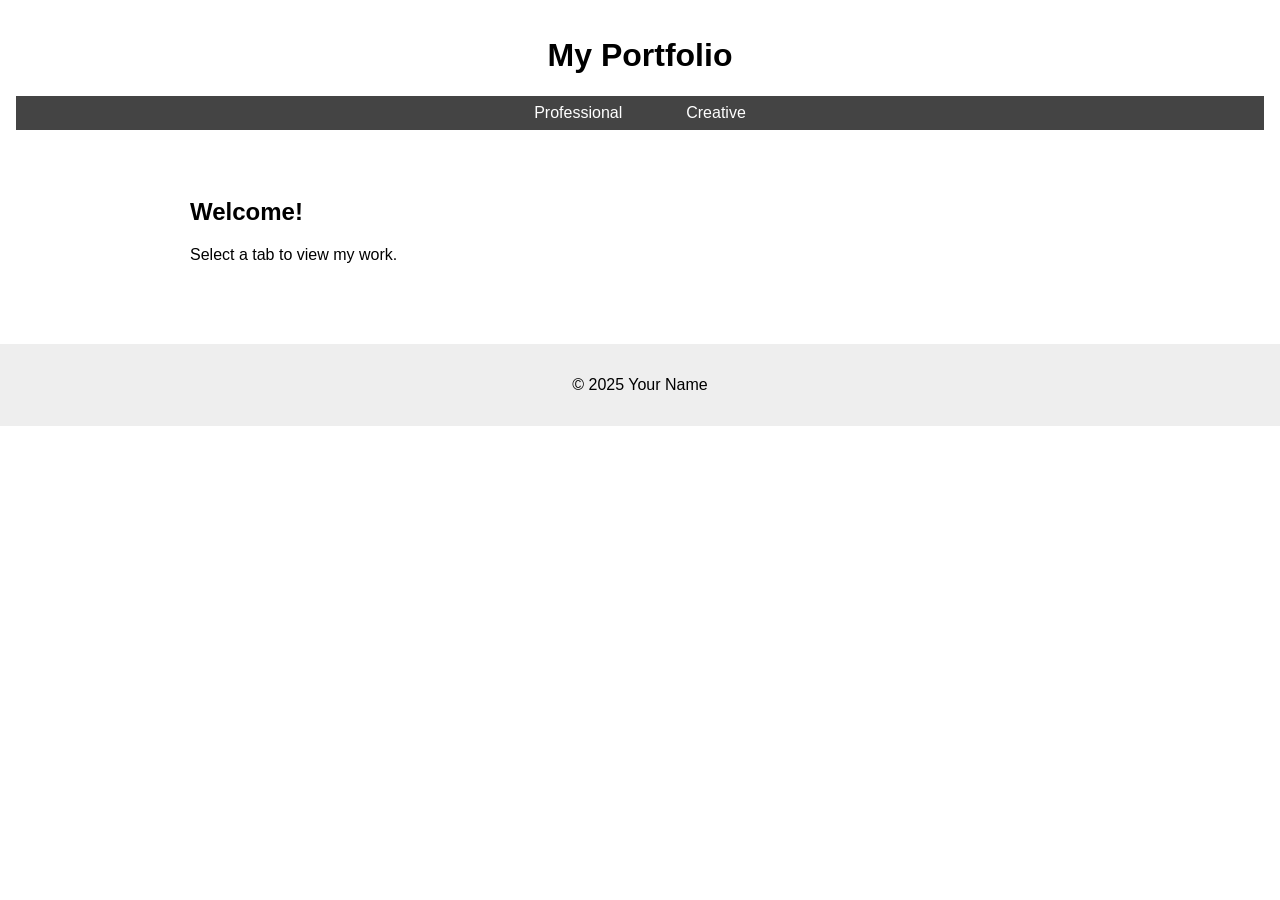
<file: index.html>
<!-- Declares the document type as HTML5 -->
<!DOCTYPE html>

<!-- Sets the language of the document to English -->
<html lang="en">

<head>
  <!-- Specifies the character encoding for the webpage -->
  <meta charset="UTF-8" />

  <!-- Makes the page responsive by setting the viewport to the device's width -->
  <meta name="viewport" content="width=device-width, initial-scale=1.0"/>

  <!-- Title that appears in the browser tab -->
  <title>My Portfolio</title>

  <!-- Link to an external CSS stylesheet for styling the webpage -->
  <link rel="stylesheet" href="style.css" />
</head>

<!-- Body tag contains everything that will be visible on the webpage -->
<body>

  <!-- Header section at the top of the page, typically used for branding and navigation -->
  <header>
    <!-- Main title of the portfolio site -->
    <h1>My Portfolio</h1>

    <!-- Navigation menu that lets users switch between sections -->
    <nav>
      <ul>
        <!-- Link to the Professional portfolio page -->
        <li><a href="professional.html">Professional</a></li>

        <!-- Link to the Creative portfolio page -->
        <li><a href="creative.html">Creative</a></li>
      </ul>
    </nav>
  </header>

  <!-- Main content area of the homepage -->
  <main>
    <!-- Welcome message (sub-heading) -->
    <h2>Welcome!</h2>

    <!-- Instructions or prompt for the user -->
    <p>Select a tab to view my work.</p>
  </main>

  <!-- Footer section at the bottom of the page -->
  <footer>
    <!-- Copyright notice -->
    <p>&copy; 2025 Your Name</p>
  </footer>

</body>
</html>
</file>
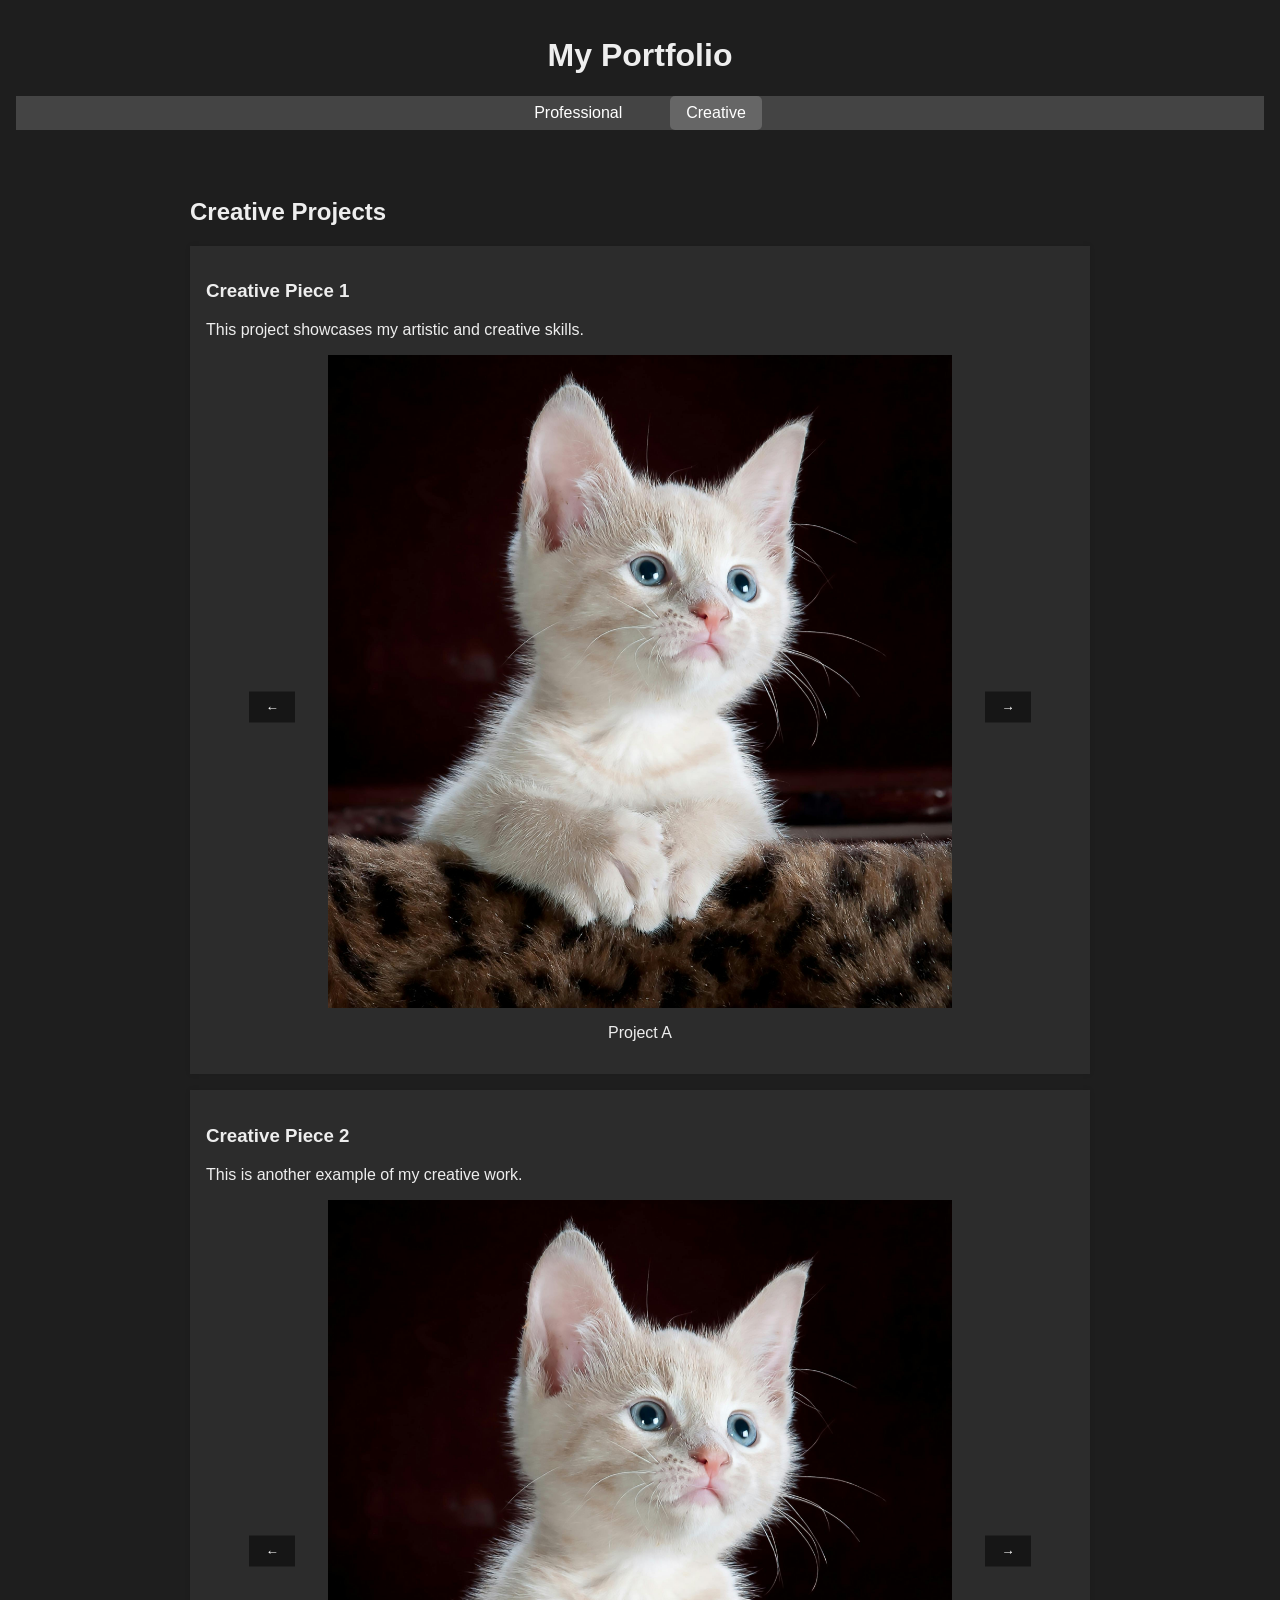
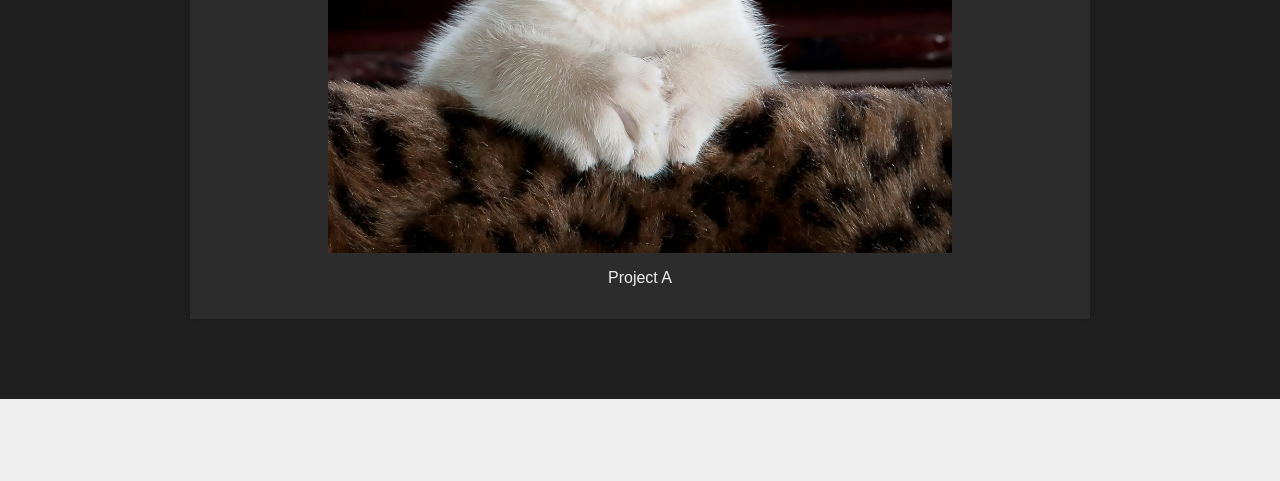
<file: creative.html>
<!DOCTYPE html>
<html lang="en">
<head>
  <meta charset="UTF-8" />
  <title>Creative Portfolio</title>
  <link rel="stylesheet" href="style.css" />
  <script src="scripts/creative.js" defer></script>
</head>
<body class="dark-mode">
  <header>
    <h1>My Portfolio</h1>
    <nav>
      <ul>
        <li><a href="professional.html">Professional</a></li>
        <li><a href="creative.html" class="active">Creative</a></li>
      </ul>
    </nav>
  </header>
  <main>
    <h2>Creative Projects</h2>
    <div class="project animated">
      <h3>Creative Piece 1</h3>
      <p>This project showcases my artistic and creative skills.</p>
      
      <!-- Carousel container -->
      <div class="carousel">
        <!-- Left arrow button -->
        <button class="carousel-btn left">&#8592;</button>

        <!-- Track holding the carousel items (images) -->
        <div class="carousel-track">
          <!-- Each carousel item contains an image and label -->
          <div class="carousel-item">
            <img src="images/project1.jpeg" alt="Project 1"/>
            <p>Project A</p>
          </div>
          <div class="carousel-item">
            <img src="images/project2.jpg" alt="Project 2"/>
            <p>Project B</p>
          </div>
          <div class="carousel-item">
            <img src="images/project3.jpg" alt="Project 3"/>
            <p>Project C</p>
          </div>
        </div>

        <!-- Right arrow button -->
        <button class="carousel-btn right">&#8594;</button>
      </div>
    </div>
    <div class="project animated">
      <h3>Creative Piece 2</h3>
      <p>This is another example of my creative work.</p>
      
      <!-- Carousel container -->
      <div class="carousel">
        <!-- Left arrow button -->
        <button class="carousel-btn left">&#8592;</button>

        <!-- Track holding the carousel items (images) -->
        <div class="carousel-track">
          <!-- Each carousel item contains an image and label -->
          <div class="carousel-item">
            <img src="images/project1.jpeg" alt="Project 1"/>
            <p>Project A</p>
          </div>
          <div class="carousel-item">
            <img src="images/project2.jpg" alt="Project 2"/>
            <p>Project B</p>
          </div>
          <div class="carousel-item">
            <img src="images/project3.jpg" alt="Project 3"/>
            <p>Project C</p>
          </div>
        </div>

        <!-- Right arrow button -->
        <button class="carousel-btn right">&#8594;</button>
      </div>
    </div>
  </main>
  <footer>
    <p>&copy; 2025 Your Name</p>
  </footer>
</body>
</html>
</file>
<file: style.css>
/* ===============================
   GLOBAL STYLES (Used in both Professional and Creative)
   =============================== */

body {
  margin: 0;
  font-family: Arial, sans-serif; /* Sets a clean, readable font */
}

/* General header layout */
header {
  padding: 1rem;
  text-align: center; /* Centers header text */
}

/* Navigation Bar (main top nav) */
nav ul {
  display: flex;
  justify-content: center; /* Horizontally center items */
  list-style: none; /* Removes bullet points */
  padding: 0;
  margin: 0;
  background-color: #444; /* Dark background */
}

nav li {
  margin: 0 1rem; /* Adds space between nav items */
}

nav a {
  text-decoration: none; /* Removes underline */
  color: white; /* White text */
  padding: 0.5rem 1rem;
  display: block;
}

/* Highlights active nav link or on hover */
nav a:hover,
nav a.active {
  background-color: #666; /* Slightly lighter background */
  border-radius: 5px;
}

/* Central content layout */
main {
  max-width: 900px;
  margin: auto; /* Centered horizontally */
  padding: 2rem;
}

/* Card-style project display box (used for image/project content) */
.project {
  background: white;
  padding: 1rem;
  margin-bottom: 1rem;
  box-shadow: 0 0 5px rgba(0,0,0,0.1); /* Light shadow for depth */
}

/* Ensures project images scale properly */
.project img {
  max-width: 100%;
  height: auto;
}

/* Footer styling */
footer {
  text-align: center;
  padding: 1rem;
  background: #eee;
  margin-top: 2rem;
}

/* ===============================
   THEME MODES (Light = Professional | Dark = Creative)
   =============================== */

/* Light mode for Professional */
body.light-mode {
  background-color: #f9f9f9;
  color: #333;
}

/* Dark mode for Creative */
body.dark-mode {
  background-color: #1e1e1e;
  color: #eee;
}

/* Dark background for project boxes in dark mode */
.dark-mode .project {
  background: #2c2c2c;
}

/* ===============================
   SCROLL ANIMATION STYLES (used in both pages)
   =============================== */

/* Hidden state before animation triggers */
.animated {
  opacity: 0;
  transform: translateY(20px);
  transition: all 0.8s ease-out;
}

/* Visible state when user scrolls down */
.animated.visible {
  opacity: 1;
  transform: translateY(0);
}

/* ===============================
   PROFESSIONAL PAGE ONLY: Sub-navigation
   =============================== */

/* Tabs under "Professional" for Home/About/Experience/Portfolio */
.sub-nav {
  display: flex;
  justify-content: center;
  gap: 1rem;
  background-color: #ddd;
  padding: 0.5rem;
}

.sub-nav a {
  text-decoration: none;
  color: #333;
  font-weight: bold;
}

.sub-nav a:hover {
  color: #000;
}

/* ===============================
   SECTION STYLES (both pages)
   =============================== */

section {
  padding: 4rem 2rem;
  border-bottom: 1px solid #ccc;
}

/* ===============================
   FIXED HEADER + NAVIGATION (Used in both pages)
   =============================== */

.main-header {
  position: fixed; /* Stays visible when scrolling */
  top: 0;
  width: 100%;
  background-color: #333;
  color: white;
  z-index: 1000;
}

/* Title inside fixed header */
.main-header h1 {
  margin: 0;
  padding: 1rem;
  text-align: center;
}

/* Both navs inside the header */
.main-nav, .sub-nav {
  display: flex;
  justify-content: center;
  list-style: none;
  padding: 0.5rem;
  margin: 0;
}

/* Nav item spacing */
.main-nav li, .sub-nav li {
  margin: 0 1rem;
}

/* Nav link appearance */
.main-nav a, .sub-nav a {
  text-decoration: none;
  color: white;
  font-weight: bold;
}

/* Sub-nav specific style */
.sub-nav {
  background-color: #444;
}

/* Hover effect for sub-nav */
.sub-nav a:hover {
  color: #ddd;
}

/* ===============================
   FLOATING SIDEBAR (Used in Professional)
   =============================== */

.sidebar {
  position: fixed;
  top: 6.5rem; /* Leaves space below fixed header */
  left: 0;
  display: flex;
  flex-direction: column;
  background: #ccc;
  padding: 0.5rem;
  gap: 1rem;
}

/* Sidebar link styling (icons) */
.sidebar a {
  text-decoration: none;
  font-size: 1.5rem;
}

/* ===============================
   SECTION SPACING + BACKGROUND COLORS (Used in Professional)
   =============================== */

/* Each section gets different solid color background */
section {
  position: relative;
  padding-top: 80px;       /* space for fixed header */
  margin-top: -80px;       /* negative offset to pull content up */
  padding-bottom: 4rem;
  border-bottom: 1px solid #ccc;
  scroll-margin-top: 80px; /* works in modern browsers for smooth anchor offset */
}


/* Placeholder solid backgrounds */
.bg1 {
   /* background: #f9f9f9;  */
   background: rgba(249, 249, 249, 0.3); 
}     /* Home */
.bg2 { 
  /* background: #e0f7fa;  */
  background: rgba(249, 249, 249, 0.3); 
}     /* About */
.bg3 {
  /* background: #fce4ec;  */
  background: rgba(249, 249, 249, 0.3); 
}     /* Experience */
.bg4 { 
  /* background: #e8f5e9;  */
  background: rgba(249, 249, 249, 0.3); 
}     /* Portfolio */

/* ===============================
   CAROUSEL (Used in Professional > Portfolio)
   =============================== */

/* Main container for carousel */
.carousel {
  position: relative;
  overflow: hidden;
  width: 90%;
  margin: auto;
}

/* Track that slides left/right */
.carousel-track {
  display: flex;
  transition: transform 0.5s ease-in-out;
}

/* Each item (one per "page" in the carousel) */
.carousel-item {
  min-width: 100%;
  text-align: center;
}

/* Carousel images */
.carousel-item img {
  max-width: 80%;
  height: auto;
  display: block;
  margin: auto;
}

/* Left/right buttons */
.carousel-btn {
  position: absolute;
  top: 50%;
  transform: translateY(-50%);
  background: rgba(0,0,0,0.5);
  color: white;
  border: none;
  padding: 0.5rem 1rem;
  cursor: pointer;
  z-index: 100;
}

.carousel-btn.left { left: 0; }
.carousel-btn.right { right: 0; }

/* ===============================
   REDUNDANT/OVERRIDDEN STYLES (both)
   =============================== */

/* Duplicate scroll animation block (can be removed or merged) */
.animated {
  opacity: 0;
  transform: translateY(30px);
}

.animated.visible {
  opacity: 1;
  transform: translateY(0);
}
</file>
